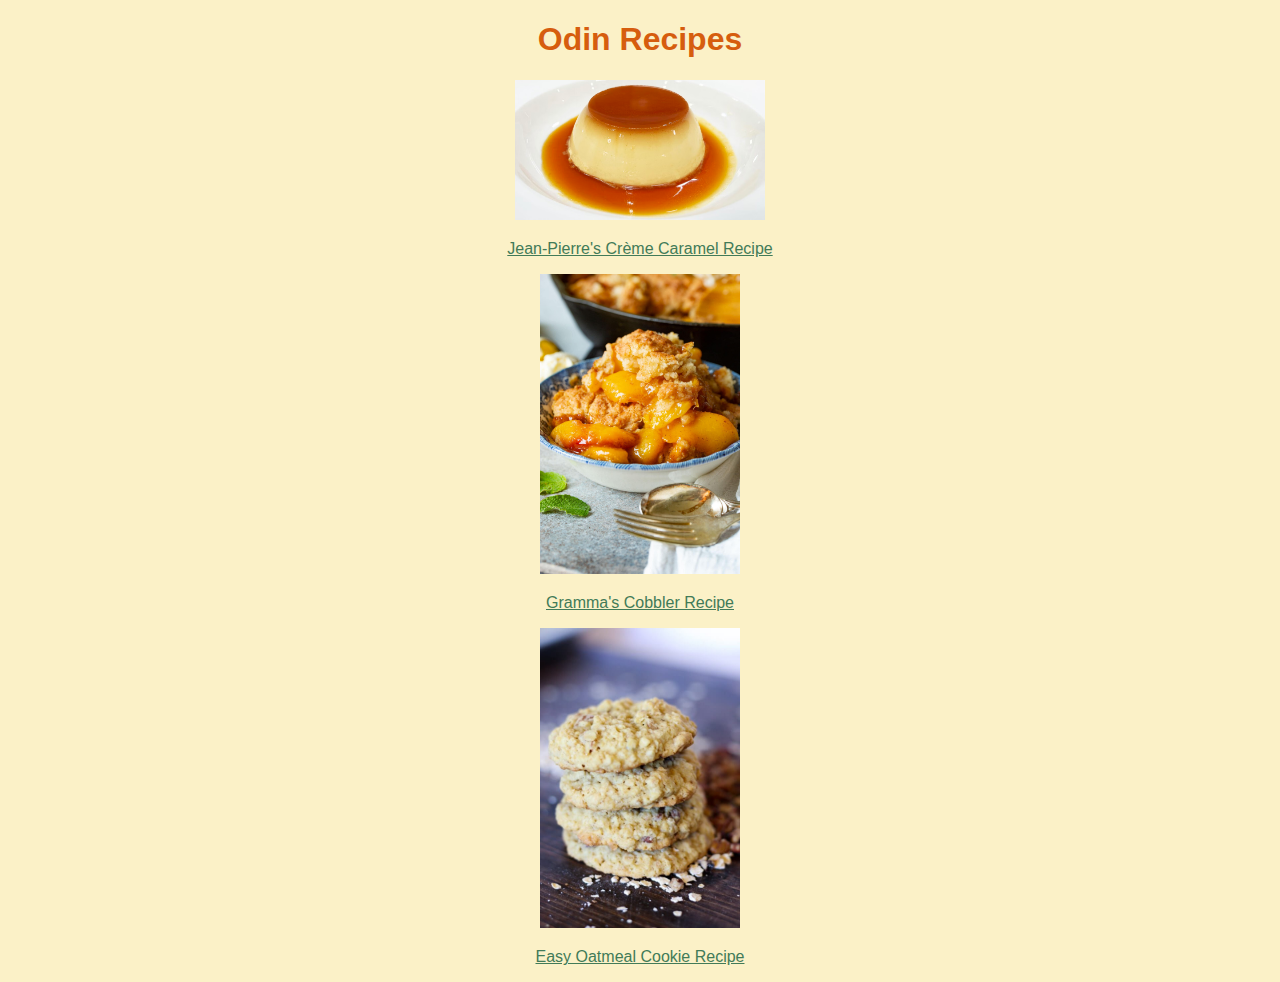
<file: index.html>
<!doctype html>
<html>
  <head lang="en">
    <meta charset="utf-8" />
    <meta name="viewport" content="width=device-width" />
    <link rel="stylesheet" type="text/css" href="style.css">
    <title>Odin Recipes</title>
  </head>

  <body>
    <h1>Odin Recipes</h1>

    <img
      src="./images/creme-caramel.avif"
      width="250"
      alt="A delicious Creme Caramel"
    />
    <p>
      <a href="./recipes/creme-caramel.html">
        Jean-Pierre's Crème Caramel Recipe</a
      >
    </p>

    <img
      src="./images/southern-peach-cobbler.jpg"
      alt="A southern style Peach Cobbler"
      height="300"
    />
    <p><a href="./recipes/cobbler.html">Gramma's Cobbler Recipe</a></p>

    <img
      src="./images/pecan-oatmeal-cookies.jpg"
      alt="A plate of Pecan Oatmeal Cookies"
      height="300"
    />
    <p>
      <a href="./recipes/oatmeal-cookies.html">Easy Oatmeal Cookie Recipe</a>
    </p>
  </body>
</html>
</file>
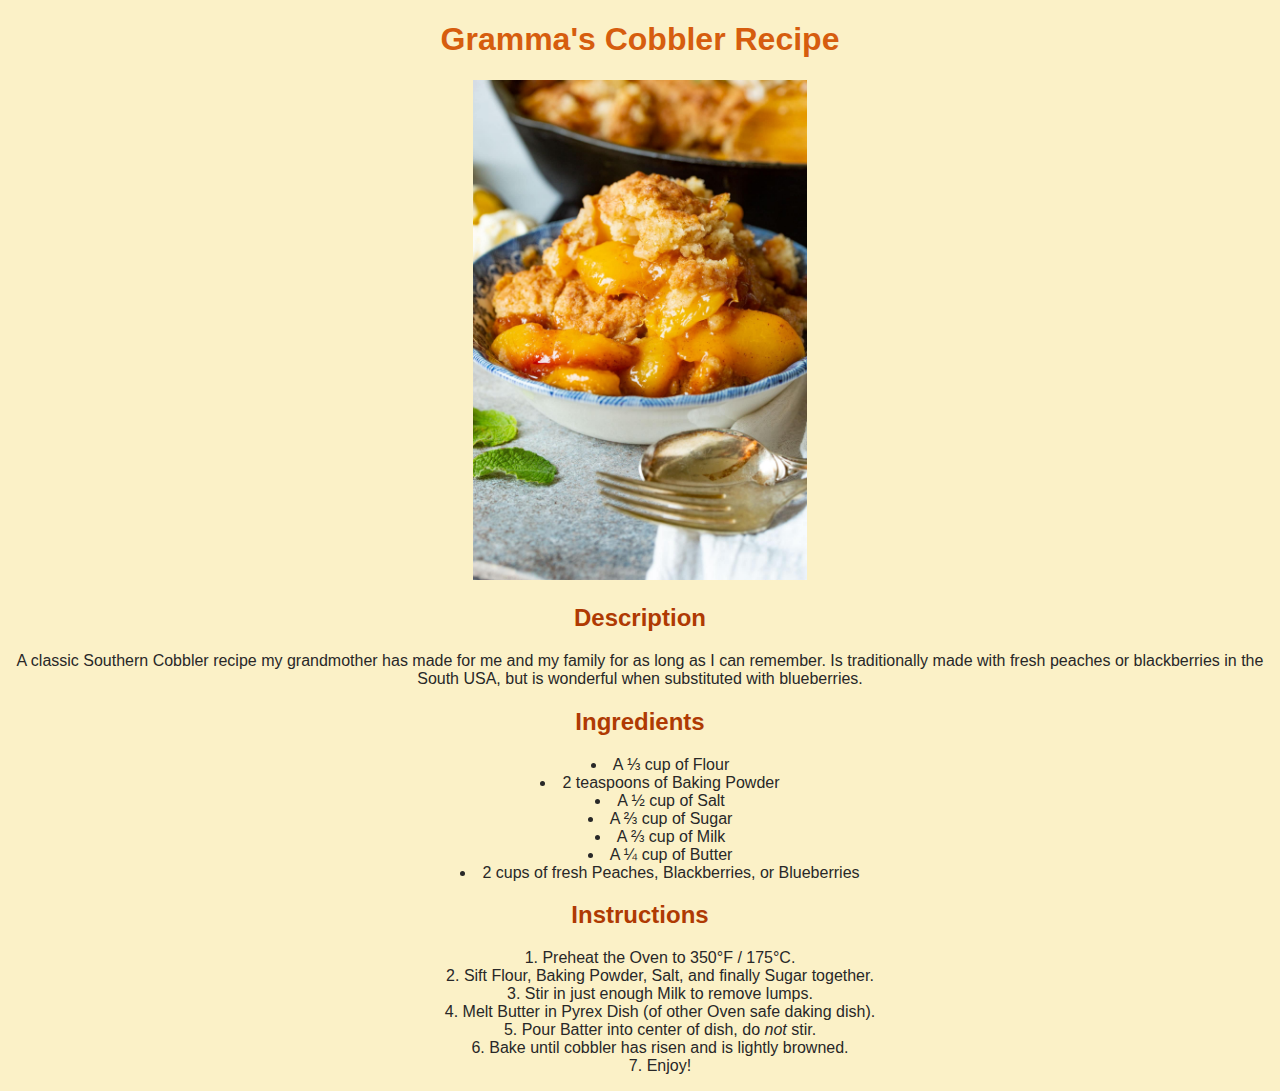
<file: recipes/cobbler.html>
<!doctype html>
<html lang="en">
  <head>
    <meta charset="utf-8" />
    <meta name="viewport" content="width=device-width, initial-scale=1.0" />
    <link rel="stylesheet" type="text/css" href="style.css">
    <title>Gramma's Cobbler</title>
  </head>

  <body>
    <h1>Gramma's Cobbler Recipe</h1>

    <img
      src="../images/southern-peach-cobbler.jpg"
      height="500"
      alt="A southern style Peach Cobbler"
    />

    <h2>Description</h2>
    <p>
      A classic Southern Cobbler recipe my grandmother has made for me and my
      family for as long as I can remember. Is traditionally made with fresh
      peaches or blackberries in the South USA, but is wonderful when
      substituted with blueberries.
    </p>

    <h2>Ingredients</h2>
    <ul>
      <li>A &frac13; cup of Flour</li>
      <li>2 teaspoons of Baking Powder</li>
      <li>A &frac12; cup of Salt</li>
      <li>A &frac23; cup of Sugar</li>
      <li>A &frac23; cup of Milk</li>
      <li>A &frac14; cup of Butter</li>
      <li>2 cups of fresh Peaches, Blackberries, or Blueberries</li>
    </ul>
    <h2>Instructions</h2>
    <ol>
      <li>Preheat the Oven to 350&deg;F / 175&deg;C.</li>
      <li>Sift Flour, Baking Powder, Salt, and finally Sugar together.</li>
      <li>Stir in just enough Milk to remove lumps.</li>
      <li>Melt Butter in Pyrex Dish (of other Oven safe daking dish).</li>
      <li>Pour Batter into center of dish, do <em>not</em> stir.</li>
      <li>Bake until cobbler has risen and is lightly browned.</li>
      <li>Enjoy!</li>
    </ol>
  </body>
</html>
</file>
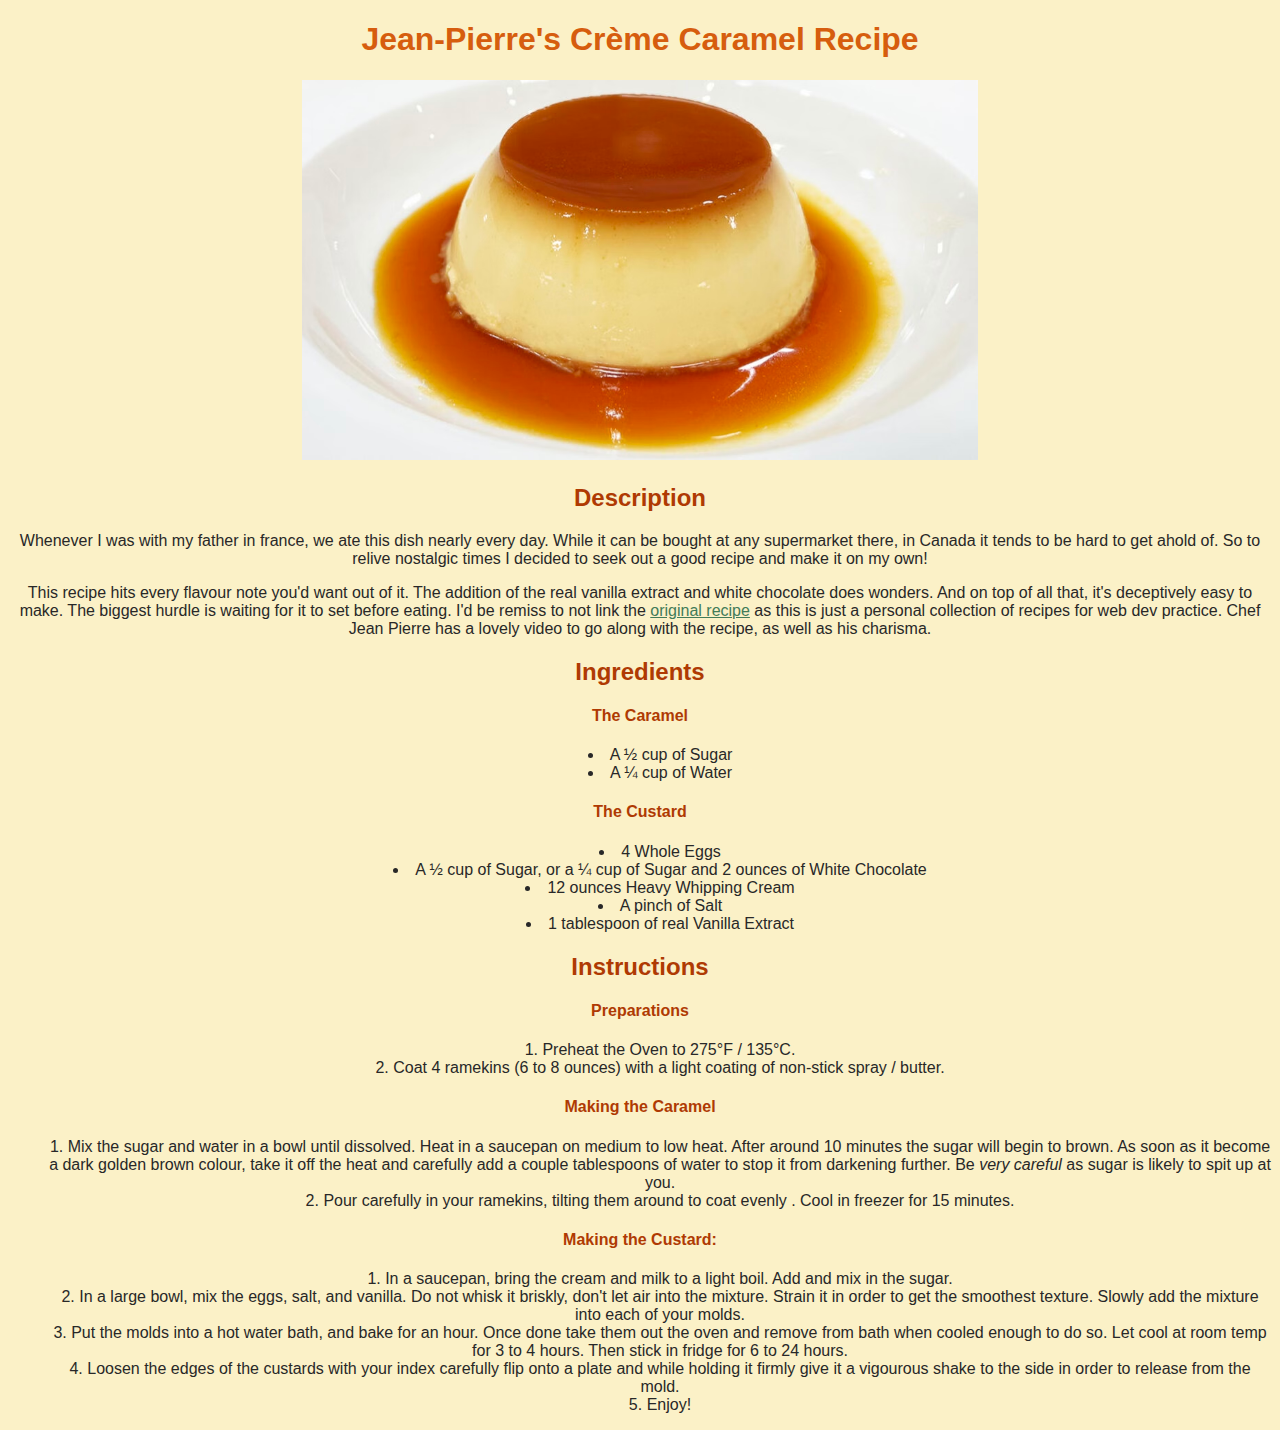
<file: recipes/creme-caramel.html>
<!doctype html>
<html lang="en">
  <head>
    <meta charset="utf-8" />
    <meta name="viewport" content="width=device-width, initial-scale=1.0" />
    <link rel="stylesheet" type="text/css" href="style.css">
    <title>Crème Caramel</title>
  </head>

  <body>
    <h1>Jean-Pierre's Crème Caramel Recipe</h1>

    <img
      src="../images/creme-caramel.avif"
      alt="A delicious Crème Caramel"
      height="380"
      a
    />

    <h2>Description</h2>

    <p>
      Whenever I was with my father in france, we ate this dish nearly every
      day. While it can be bought at any supermarket there, in Canada it tends
      to be hard to get ahold of. So to relive nostalgic times I decided to seek
      out a good recipe and make it on my own!
    </p>

    <p>
      This recipe hits every flavour note you'd want out of it. The addition of
      the real vanilla extract and white chocolate does wonders. And on top of
      all that, it's deceptively easy to make. The biggest hurdle is waiting for
      it to set before eating. I'd be remiss to not link the
      <a
        href="https://chefjeanpierre.com/recipes/dessert/creme-caramel/"
        target="_blank"
        rel="noopener noreferrer"
        >original recipe</a
      >
      as this is just a personal collection of recipes for web dev practice.
      Chef Jean Pierre has a lovely video to go along with the recipe, as well
      as his charisma.
    </p>

    <h2>Ingredients</h2>

    <h4>The Caramel</h4>
    <ul>
      <li>A &frac12; cup of Sugar</li>
      <li>A &frac14; cup of Water</li>
    </ul>

    <h4>The Custard</h4>
    <ul>
      <li>4 Whole Eggs</li>
      <li>
        A &frac12; cup of Sugar, or a &frac14; cup of Sugar and 2 ounces of
        White Chocolate
      </li>
      <li>12 ounces Heavy Whipping Cream</li>
      <li>A pinch of Salt</li>
      <li>1 tablespoon of real Vanilla Extract</li>
    </ul>

    <h2>Instructions</h2>

    <h4>Preparations</h4>
    <ol>
      <li>Preheat the Oven to 275&deg;F / 135&deg;C.</li>
      <li>
        Coat 4 ramekins (6 to 8 ounces) with a light coating of non-stick spray
        / butter.
      </li>
    </ol>

    <h4>Making the Caramel</h4>
    <ol>
      <li>
        Mix the sugar and water in a bowl until dissolved. Heat in a saucepan on
        medium to low heat. After around 10 minutes the sugar will begin to
        brown. As soon as it become a dark golden brown colour, take it off the
        heat and carefully add a couple tablespoons of water to stop it from
        darkening further. Be <em>very careful</em> as sugar is likely to spit
        up at you.
      </li>
      <li>
        Pour carefully in your ramekins, tilting them around to coat evenly .
        Cool in freezer for 15 minutes.
      </li>
    </ol>

    <h4>Making the Custard:</h4>
    <ol>
      <li>
        In a saucepan, bring the cream and milk to a light boil. Add and mix in
        the sugar.
      </li>
      <li>
        In a large bowl, mix the eggs, salt, and vanilla. Do not whisk it
        briskly, don't let air into the mixture. Strain it in order to get the
        smoothest texture. Slowly add the mixture into each of your molds.
      </li>
      <li>
        Put the molds into a hot water bath, and bake for an hour. Once done
        take them out the oven and remove from bath when cooled enough to do so.
        Let cool at room temp for 3 to 4 hours. Then stick in fridge for 6 to 24
        hours.
      </li>
      <li>
        Loosen the edges of the custards with your index carefully flip onto a
        plate and while holding it firmly give it a vigourous shake to the side
        in order to release from the mold.
      </li>
      <li>Enjoy!</li>
    </ol>
  </body>
</html>
</file>
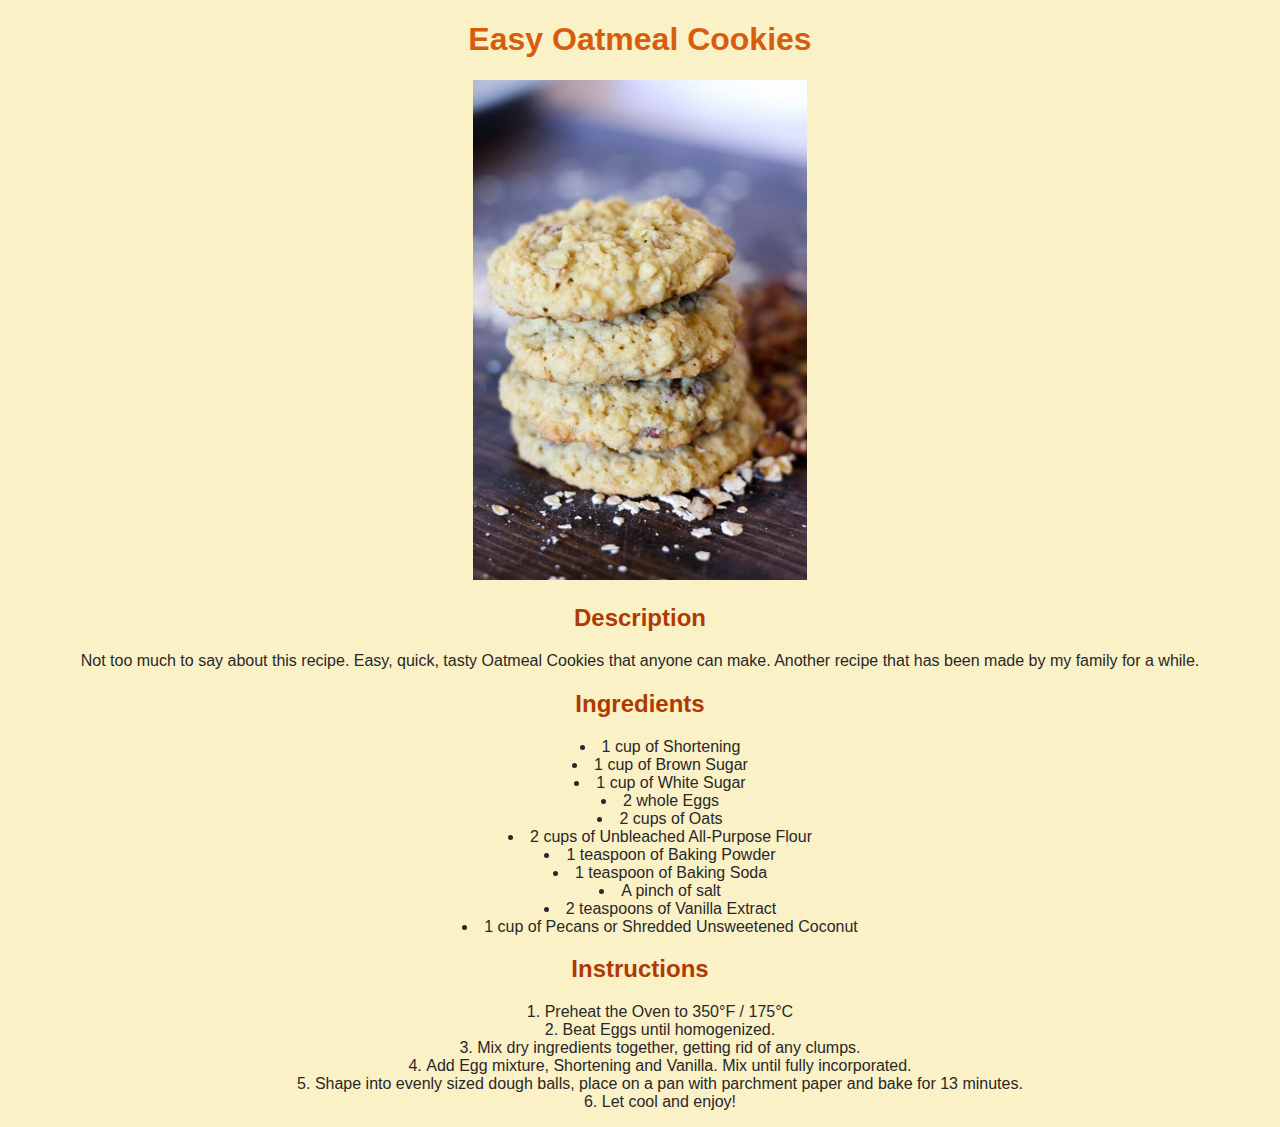
<file: recipes/oatmeal-cookies.html>
<!doctype html>
<html lang="en">
  <head>
    <meta charset="utf-8" />
    <meta name="viewport" content="width=device-width, initial-scale=1.0" />
    <link rel="stylesheet" type="text/css" href="style.css">
    <title>Easy Oatmeal Cookies</title>
  </head>

  <body>
    <h1>Easy Oatmeal Cookies</h1>
    <img
      src="../images/pecan-oatmeal-cookies.jpg"
      alt="A plate of Pecan Oatmeal Cookies"
      height="500"
    />
    <h2>Description</h2>
    <p>
      Not too much to say about this recipe. Easy, quick, tasty Oatmeal Cookies
      that anyone can make. Another recipe that has been made by my family for a
      while.
    </p>

    <h2>Ingredients</h2>
    <ul>
      <li>1 cup of Shortening</li>
      <li>1 cup of Brown Sugar</li>
      <li>1 cup of White Sugar</li>
      <li>2 whole Eggs</li>
      <li>2 cups of Oats</li>
      <li>2 cups of Unbleached All-Purpose Flour</li>
      <li>1 teaspoon of Baking Powder</li>
      <li>1 teaspoon of Baking Soda</li>
      <li>A pinch of salt</li>
      <li>2 teaspoons of Vanilla Extract</li>
      <li>1 cup of Pecans or Shredded Unsweetened Coconut</li>
    </ul>

    <h2>Instructions</h2>
    <ol>
      <li>Preheat the Oven to 350&deg;F / 175&deg;C</li>
      <li>Beat Eggs until homogenized.</li>
      <li>Mix dry ingredients together, getting rid of any clumps.</li>
      <li>
        Add Egg mixture, Shortening and Vanilla. Mix until fully incorporated.
      </li>
      <li>
        Shape into evenly sized dough balls, place on a pan with parchment paper
        and bake for 13 minutes.
      </li>
      <li>Let cool and enjoy!</li>
    </ol>
  </body>
</html>
</file>
<file: style.css>
* {
  text-align: center;
  font-family: "Helvetica", sans-serif;
}
body {
  background-color: #fbf1c7;
}
h1 {
  color: #d65d0e;
}
a {
  color: #427b58;
}
</file>
<file: recipes/style.css>
* {
  text-align: center;
  font-family: "Helvetica", sans-serif;
  list-style-position: inside;
}
body {
  background-color: #fbf1c7;
}
h1 {
  color: #d65d0e;
}
a {
  color: #427b58;
}
h2,
h4 {
  color: #af3a03;
}
p,
ul,
ol {
  color: #282828;
}
</file>
